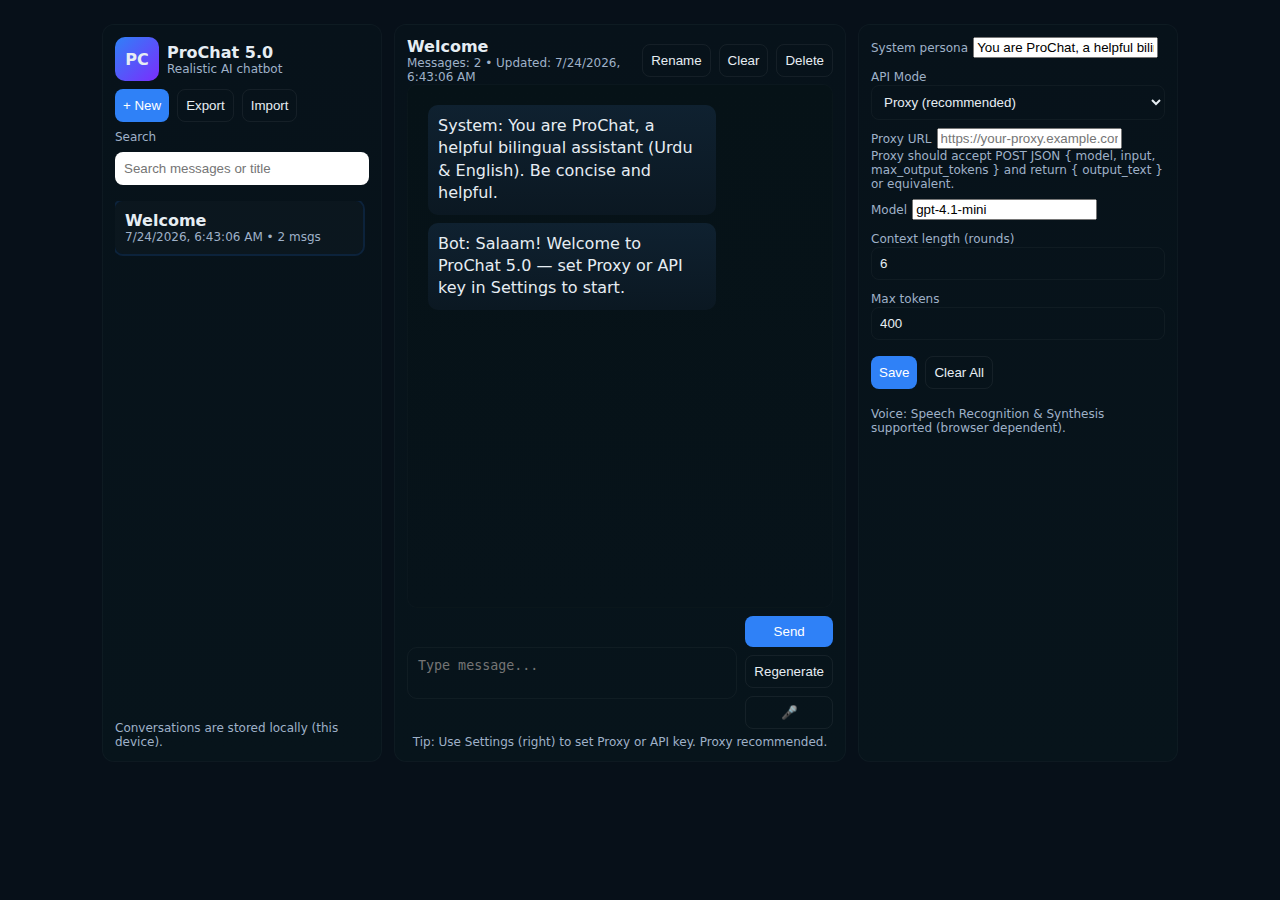
<file: ChatBot.html>
<!doctype html>
<html lang="en">
<head>
<meta charset="utf-8" />
<meta name="viewport" content="width=device-width,initial-scale=1,maximum-scale=1,user-scalable=no" />
<title>ProChat 5.0 — Realistic Chatbot</title>
<style>
  :root{--bg:#071019;--card:#0d1720;--muted:#9fb1c8;--accent:#2f81f7;--ok:#1f883d}
  *{box-sizing:border-box}
  body{margin:0;font-family:Inter,system-ui,Arial;background:var(--bg);color:#e6edf3}
  .wrap{max-width:1100px;margin:12px auto;padding:12px;display:grid;grid-template-columns:280px 1fr 320px;gap:12px}
  .panel{background:linear-gradient(180deg,#07121a,#07141b);border-radius:12px;padding:12px;border:1px solid rgba(255,255,255,0.03)}
  .sidebar{display:flex;flex-direction:column;height:82vh}
  .brand{display:flex;align-items:center;gap:8px;margin-bottom:8px}
  .logo{width:44px;height:44px;border-radius:10px;background:linear-gradient(135deg,var(--accent),#7b2dfd);display:flex;align-items:center;justify-content:center;font-weight:700}
  .controls{display:flex;gap:8px;flex-wrap:wrap;margin-bottom:8px}
  .btn{background:transparent;border:1px solid rgba(255,255,255,0.06);padding:8px;border-radius:8px;color:inherit;cursor:pointer}
  .btn.primary{background:var(--accent);color:#fff;border:none}
  .convos{flex:1;overflow:auto;margin-top:8px;padding-right:6px}
  .convo{padding:10px;border-radius:8px;margin-bottom:6px;background:rgba(255,255,255,0.02);display:flex;justify-content:space-between;align-items:center;cursor:pointer}
  .convo .meta{font-size:12px;color:var(--muted)}
  /* main */
  .main{display:flex;flex-direction:column;height:82vh}
  #chat{flex:1;overflow:auto;padding:12px;border-radius:10px;background:linear-gradient(180deg,#061217,#07131a);border:1px solid rgba(255,255,255,0.02)}
  .msg{max-width:72%;padding:10px;margin:8px;border-radius:10px;white-space:pre-wrap;line-height:1.4}
  .msg.user{margin-left:auto;background:linear-gradient(180deg,#083a5b,#06406b)}
  .msg.assistant{margin-right:auto;background:linear-gradient(180deg,#0f2130,#0b1822)}
  .inputRow{display:flex;gap:8px;margin-top:8px;align-items:center}
  textarea{flex:1;padding:10px;border-radius:10px;border:1px solid rgba(255,255,255,0.04);background:transparent;color:inherit;resize:none}
  .right{display:flex;flex-direction:column;gap:8px;height:82vh}
  label{font-size:12px;color:var(--muted);margin-bottom:6px}
  input[type="text"], input[type="number"], select{width:100%;padding:8px;border-radius:8px;border:1px solid rgba(255,255,255,0.04);background:transparent;color:inherit}
  .small{font-size:12px;color:var(--muted)}
  footer.small{font-size:12px;color:var(--muted);text-align:center;margin-top:6px}
  @media(max-width:1000px){
    .wrap{grid-template-columns:1fr;grid-auto-rows:auto}
    .sidebar,.right{height:auto}
    .main{height:auto}
  }
</style>
</head>
<body>
<div class="wrap">
  <!-- Sidebar -->
  <div class="panel sidebar">
    <div class="brand"><div class="logo">PC</div><div><strong>ProChat 5.0</strong><div class="small">Realistic AI chatbot</div></div></div>
    <div class="controls">
      <button class="btn primary" id="newBtn">+ New</button>
      <button class="btn" id="exportBtn">Export</button>
      <button class="btn" id="importBtn">Import</button>
    </div>

    <div class="small">Search</div>
    <input id="search" placeholder="Search messages or title" style="margin:8px 0;padding:8px;border-radius:8px;border:1px solid rgba(255,255,255,0.04)">

    <div class="convos" id="convos"></div>
    <div class="small" style="margin-top:8px">Conversations are stored locally (this device).</div>
  </div>

  <!-- Main -->
  <div class="panel main">
    <div style="display:flex;justify-content:space-between;align-items:center;gap:12px">
      <div>
        <div><strong id="titleLabel">New Conversation</strong></div>
        <div class="small" id="metaLabel">No messages</div>
      </div>
      <div style="display:flex;gap:8px">
        <button class="btn" id="renameBtn">Rename</button>
        <button class="btn" id="clearBtn">Clear</button>
        <button class="btn" id="deleteBtn">Delete</button>
      </div>
    </div>

    <div id="chat" aria-live="polite"></div>

    <div class="inputRow">
      <textarea id="input" rows="2" placeholder="Type message..."></textarea>
      <div style="display:flex;flex-direction:column;gap:8px">
        <button class="btn primary" id="sendBtn">Send</button>
        <button class="btn" id="regenBtn">Regenerate</button>
        <button class="btn" id="voiceBtn">🎤</button>
      </div>
    </div>
    <footer class="small">Tip: Use Settings (right) to set Proxy or API key. Proxy recommended.</footer>
  </div>

  <!-- Right: settings -->
  <div class="panel right">
    <div>
      <label>System persona</label>
      <input id="persona" placeholder="You are a concise bilingual assistant (Urdu & English)...">
    </div>

    <div>
      <label>API Mode</label>
      <select id="apiMode">
        <option value="proxy">Proxy (recommended)</option>
        <option value="direct">Direct (unsafe)</option>
        <option value="offline">Offline demo</option>
      </select>
    </div>

    <div id="proxyBlock">
      <label>Proxy URL</label>
      <input id="proxyUrl" placeholder="https://your-proxy.example.com/chat">
      <div class="small">Proxy should accept POST JSON { model, input, max_output_tokens } and return { output_text } or equivalent.</div>
    </div>

    <div id="keyBlock" style="display:none">
      <label>OpenAI API Key (sk-...)</label>
      <input id="apiKey" placeholder="sk-... (do not publish)">
      <div class="small">Direct mode will use this key in browser (unsafe to share).</div>
    </div>

    <div>
      <label>Model</label>
      <input id="model" value="gpt-4.1-mini">
    </div>

    <div>
      <label>Context length (rounds)</label>
      <input id="context" type="number" value="6" min="1" max="20">
    </div>

    <div>
      <label>Max tokens</label>
      <input id="maxTokens" type="number" value="400">
    </div>

    <div style="display:flex;gap:8px;margin-top:8px">
      <button class="btn primary" id="saveSettings">Save</button>
      <button class="btn" id="clearAll">Clear All</button>
    </div>

    <div style="margin-top:10px" class="small">Voice: Speech Recognition & Synthesis supported (browser dependent).</div>
  </div>
</div>

<script>
/* ---------------------------
  ProChat 5.0 Single-file JS
  - localStorage key: prochat5_v1
  - supports proxy/direct/offline
----------------------------*/

const STORAGE_KEY = 'prochat5_v1';

function defaultState(){
  return {
    settings: {
      persona: "You are ProChat, a helpful bilingual assistant (Urdu & English). Be concise and helpful.",
      apiMode: "proxy", // proxy | direct | offline
      proxyUrl: "",
      apiKey: "",
      model: "gpt-4.1-mini",
      maxTokens: 400,
      contextRounds: 6
    },
    convos: []
  };
}

let state = JSON.parse(localStorage.getItem(STORAGE_KEY) || 'null') || defaultState();

// DOM refs
const convosEl = document.getElementById('convos');
const newBtn = document.getElementById('newBtn');
const exportBtn = document.getElementById('exportBtn');
const importBtn = document.getElementById('importBtn');
const searchInput = document.getElementById('search');

const chatEl = document.getElementById('chat');
const titleLabel = document.getElementById('titleLabel');
const metaLabel = document.getElementById('metaLabel');
const inputEl = document.getElementById('input');
const sendBtn = document.getElementById('sendBtn');
const regenBtn = document.getElementById('regenBtn');
const voiceBtn = document.getElementById('voiceBtn');

const personaEl = document.getElementById('persona');
const apiModeEl = document.getElementById('apiMode');
const proxyUrlEl = document.getElementById('proxyUrl');
const apiKeyEl = document.getElementById('apiKey');
const modelEl = document.getElementById('model');
const contextEl = document.getElementById('context');
const maxTokensEl = document.getElementById('maxTokens');
const saveSettingsBtn = document.getElementById('saveSettings');
const clearAllBtn = document.getElementById('clearAll');

const keyBlock = document.getElementById('keyBlock');
const proxyBlock = document.getElementById('proxyBlock');

let currentId = null;
let recognizer = null;
let speaking = false;

/* ---------- helpers ---------- */
function uid(n=8){ return Math.random().toString(36).slice(2,2+n); }
function now(){ return Date.now(); }
function save(){ localStorage.setItem(STORAGE_KEY, JSON.stringify(state)); }
function formatDate(ts){ return new Date(ts).toLocaleString(); }
function ensureConvo(){
  if(!currentId){
    const c = createConvo("Conversation " + (state.convos.length+1));
    setCurrent(c.id);
  }
}
function createConvo(title){
  const c = { id: uid(10), title: title||"New Conversation", createdAt: now(), updatedAt: now(), messages:[ {role:'system',content: state.settings.persona, ts:now()} ]};
  state.convos.unshift(c);
  save();
  renderConvos();
  return c;
}
function findConvo(id){ return state.convos.find(x=>x.id===id); }

/* ---------- render ---------- */
function renderConvos(filter=''){
  convosEl.innerHTML = '';
  const list = state.convos.filter(c=>{
    if(!filter) return true;
    const f = filter.toLowerCase();
    if(c.title.toLowerCase().includes(f)) return true;
    for(const m of c.messages) if((m.content||'').toLowerCase().includes(f)) return true;
    return false;
  });
  for(const c of list){
    const d = document.createElement('div');
    d.className = 'convo';
    d.dataset.id = c.id;
    d.innerHTML = `<div><div style="font-weight:600">${escapeHtml(c.title)}</div><div class="meta">${formatDate(c.updatedAt)} • ${c.messages.length} msgs</div></div>`;
    d.addEventListener('click', ()=> setCurrent(c.id));
    convosEl.appendChild(d);
  }
}

function escapeHtml(s=''){ return s.replaceAll('&','&amp;').replaceAll('<','&lt;').replaceAll('>','&gt;'); }

function renderChat(c){
  chatEl.innerHTML = '';
  for(const m of c.messages){
    const div = document.createElement('div');
    div.className = 'msg ' + (m.role==='user' ? 'user' : (m.role==='system' ? 'assistant' : 'assistant'));
    let prefix = m.role==='user' ? 'You: ' : (m.role==='system' ? 'System: ' : 'Bot: ');
    div.textContent = prefix + m.content;
    chatEl.appendChild(div);
  }
  chatEl.scrollTop = chatEl.scrollHeight;
  titleLabel.textContent = c.title;
  metaLabel.textContent = `Messages: ${c.messages.length} • Updated: ${formatDate(c.updatedAt)}`;
}

/* ---------- select current ---------- */
function setCurrent(id){
  currentId = id;
  const c = findConvo(id);
  if(!c) return;
  renderChat(c);
  // highlight selection
  document.querySelectorAll('.convo').forEach(el=> el.style.outline = (el.dataset.id===id? '2px solid rgba(47,129,247,0.15)':'none'));
}

/* ---------- message flow ---------- */
function addMessage(id, role, content){
  const c = findConvo(id);
  if(!c) return;
  c.messages.push({role, content, ts:now()});
  c.updatedAt = now();
  save();
  if(currentId===id) renderChat(c);
  renderConvos(searchInput.value.trim());
}

/* ---------- build prompt with context ---------- */
function buildInput(c){
  const persona = state.settings.persona;
  const rounds = Number(contextEl.value || state.settings.contextRounds || 6);
  const msgs = c.messages.filter(m=>m.role!=='system');
  const recent = msgs.slice(-rounds*2);
  let input = `SYSTEM: ${persona}\n\n`;
  for(const m of recent){
    input += `${m.role.toUpperCase()}: ${m.content}\n\n`;
  }
  if(c.messages.length > rounds*4){
    // local short summary of older text to reduce tokens (very naive)
    const older = c.messages.slice(0, Math.max(0,c.messages.length - rounds*2)).filter(m=>m.role!=='system').map(m=>m.content).join('\n\n');
    input = `SYSTEM: ${persona}\n\nSUMMARY_OF_OLDER: ${older.slice(0,600)}\n\n` + input;
  }
  return input;
}

/* ---------- call AI ---------- */
async function callAI(payload){
  const mode = state.settings.apiMode;
  if(mode === 'offline') {
    await new Promise(r=>setTimeout(r,600));
    return { ok:true, text: "Offline demo reply: connect proxy or direct API for real responses." };
  }
  if(mode === 'proxy'){
    const url = state.settings.proxyUrl;
    if(!url) return { ok:false, error:"Proxy URL not configured." };
    try{
      const r = await fetch(url, { method:'POST', headers:{'Content-Type':'application/json'}, body: JSON.stringify(payload)});
      const d = await r.json();
      return { ok:true, text: d.output_text || d.output?.[0]?.content?.[0]?.text || d.choices?.[0]?.message?.content || JSON.stringify(d) };
    }catch(err){ return { ok:false, error: err.message }; }
  }
  if(mode === 'direct'){
    const key = state.settings.apiKey;
    if(!key) return { ok:false, error:"API key not set." };
    try{
      const r = await fetch("https://api.openai.com/v1/responses", {
        method:'POST',
        headers:{ 'Content-Type':'application/json', 'Authorization':'Bearer ' + key },
        body: JSON.stringify(payload)
      });
      const d = await r.json();
      return { ok:true, text: d.output_text || d.output?.[0]?.content?.[0]?.text || d.choices?.[0]?.message?.content || JSON.stringify(d) };
    }catch(err){ return { ok:false, error: err.message }; }
  }
  return { ok:false, error:'Unknown API mode' };
}

let lastCallPromise = null;
async function sendMessage(text){
  ensureConvo();
  const c = findConvo(currentId);
  if(!c) return;
  addMessage(c.id, 'user', text);
  addMessage(c.id, 'assistant', '…thinking…'); // placeholder
  const placeholderIndex = c.messages.length - 1;

  const inputStr = buildInput(c) + `USER: ${text}`;
  const payload = { model: state.settings.model || 'gpt-4.1-mini', input: inputStr, max_output_tokens: Number(state.settings.maxTokens || 400), temperature: 0.7 };

  sendBtn.disabled = true; regenBtn.disabled = true;
  lastCallPromise = callAI(payload);
  const r = await lastCallPromise;
  if(!r.ok){
    c.messages[placeholderIndex].content = 'Error: ' + (r.error || 'unknown');
  } else {
    c.messages[placeholderIndex].content = r.text;
    // optional: auto-generate title if not set
    if(!c.title || c.title.startsWith('Conversation')) {
      c.title = (text.slice(0,40) || 'Conversation').trim();
    }
  }
  c.updatedAt = now();
  save();
  renderChat(c);
  sendBtn.disabled = false; regenBtn.disabled = false;
}

/* ---------- UI events ---------- */
newBtn.addEventListener('click', ()=> { const c = createConvo('Conversation ' + (state.convos.length+1)); setCurrent(c.id); });
exportBtn.addEventListener('click', ()=> {
  const blob = new Blob([JSON.stringify(state, null,2)], {type:'application/json'});
  const a = document.createElement('a'); a.href = URL.createObjectURL(blob); a.download = 'prochat_export_'+Date.now()+'.json'; a.click();
});
importBtn.addEventListener('click', ()=> {
  const inp = document.createElement('input'); inp.type='file'; inp.accept='.json';
  inp.onchange = async e=>{
    const f = e.target.files[0]; if(!f) return;
    const txt = await f.text(); try { const obj = JSON.parse(txt); if(obj.convos){ state = obj; save(); renderConvos(); if(state.convos.length) setCurrent(state.convos[0].id); alert('Imported'); } else alert('Invalid file'); } catch(err){ alert('Parse error: '+err.message); }
  }; inp.click();
});
searchInput.addEventListener('input', ()=> renderConvos(searchInput.value.trim()));

/* send/regenerate/voice */
sendBtn.addEventListener('click', ()=> { const t = inputEl.value.trim(); if(!t) return; sendMessage(t); inputEl.value=''; });
regenBtn.addEventListener('click', async ()=> {
  const c = findConvo(currentId); if(!c) return;
  // find last user message
  for(let i=c.messages.length-1;i>=0;i--){
    if(c.messages[i].role === 'user'){
      const lastUser = c.messages[i].content;
      c.messages = c.messages.slice(0, i+1); save(); renderChat(c);
      await sendMessage(lastUser);
      return;
    }
  }
  alert('No previous user message to regenerate.');
});

/* settings save */
saveSettingsBtn.addEventListener('click', ()=> {
  state.settings.persona = personaEl.value.trim() || state.settings.persona;
  state.settings.apiMode = apiModeEl.value;
  state.settings.proxyUrl = proxyUrlEl.value.trim();
  state.settings.apiKey = apiKeyEl.value.trim();
  state.settings.model = modelEl.value.trim();
  state.settings.maxTokens = Number(maxTokensEl.value) || state.settings.maxTokens;
  save();
  alert('Settings saved');
  // toggle blocks
  keyBlock.style.display = (state.settings.apiMode === 'direct') ? 'block' : 'none';
  proxyBlock.style.display = (state.settings.apiMode === 'proxy') ? 'block' : 'none';
  renderConvos();
});
clearAllBtn.addEventListener('click', ()=> { if(confirm('Clear all saved data?')) { localStorage.removeItem(STORAGE_KEY); state = defaultState(); save(); renderConvos(); chatEl.innerHTML=''; currentId=null; } });

/* rename/clear/delete (top buttons) */
document.getElementById('renameBtn').addEventListener('click', ()=> {
  const c = findConvo(currentId); if(!c) return alert('Select a convo'); const t = prompt('New title', c.title); if(t!=null){ c.title = t; c.updatedAt = now(); save(); renderConvos(); setCurrent(c.id); }
});
document.getElementById('clearBtn').addEventListener('click', ()=> {
  const c = findConvo(currentId); if(!c) return; if(confirm('Clear messages?')){ c.messages = [{role:'system',content: state.settings.persona, ts:now()}]; c.updatedAt = now(); save(); renderChat(c); renderConvos(); }
});
document.getElementById('deleteBtn').addEventListener('click', ()=> {
  const idx = state.convos.findIndex(x=>x.id===currentId); if(idx<0) return; if(confirm('Delete convo?')){ state.convos.splice(idx,1); save(); renderConvos(); if(state.convos.length) setCurrent(state.convos[0].id); else { currentId=null; chatEl.innerHTML=''; titleLabel.textContent='New Conversation'; } }
});

/* voice input & output (basic) */
voiceBtn.addEventListener('click', ()=> {
  if(!('webkitSpeechRecognition' in window) && !('SpeechRecognition' in window)) {
    alert('Speech recognition not supported in this browser.');
    return;
  }
  if(!recognizer){
    const SR = window.SpeechRecognition || window.webkitSpeechRecognition;
    recognizer = new SR();
    recognizer.lang = 'en-US';
    recognizer.interimResults = false;
    recognizer.onresult = (e)=> {
      const text = e.results[0][0].transcript;
      inputEl.value += (inputEl.value? ' ' : '') + text;
    };
    recognizer.onend = ()=> { recognizer=null; voiceBtn.textContent='🎤'; };
    recognizer.onerror = ()=> { recognizer=null; voiceBtn.textContent='🎤'; };
    recognizer.start(); voiceBtn.textContent='Listening...';
  } else {
    recognizer.stop(); recognizer=null; voiceBtn.textContent='🎤';
  }
});

function speak(text){
  if(!('speechSynthesis' in window)) return;
  const utter = new SpeechSynthesisUtterance(text);
  utter.lang = 'en-US';
  speechSynthesis.speak(utter);
}

/* ---------- init ---------- */
personaEl.value = state.settings.persona;
apiModeEl.value = state.settings.apiMode;
proxyUrlEl.value = state.settings.proxyUrl;
apiKeyEl.value = state.settings.apiKey;
modelEl.value = state.settings.model;
contextEl.value = state.settings.contextRounds;
maxTokensEl.value = state.settings.maxTokens;
keyBlock.style.display = (state.settings.apiMode === 'direct') ? 'block' : 'none';
proxyBlock.style.display = (state.settings.apiMode === 'proxy') ? 'block' : 'none';

renderConvos();
if(state.convos.length) setCurrent(state.convos[0].id);
else { const c=createConvo('Welcome'); addMessage(c.id,'assistant','Salaam! Welcome to ProChat 5.0 — set Proxy or API key in Settings to start.'); setCurrent(c.id); }

/* expose quick debug in console (only on localhost) */
if(location.hostname==='localhost' || location.hostname==='127.0.0.1') window._PROCHAT = state;

/* ---------- where to put API key / proxy ---------- */
/*
  -> To use OpenAI securely: set API Mode = "proxy" and deploy a serverless function that forwards requests to OpenAI.
     Put that function URL into Settings -> Proxy URL.

  -> If you only want to test locally & do not plan to publish the HTML:
     set API Mode = "direct" and paste your API key into Settings -> OpenAI API Key.
     DO NOT commit/publish your key anywhere public.

  Example Proxy payload expected by this HTML:
    POST { model, input, max_output_tokens, temperature? }
    Response should be JSON with either:
      { "output_text": "..." } or { "choices": [ { "message": { "content": "..." } } ] }
*/

</script>
</body>
</html>
</file>
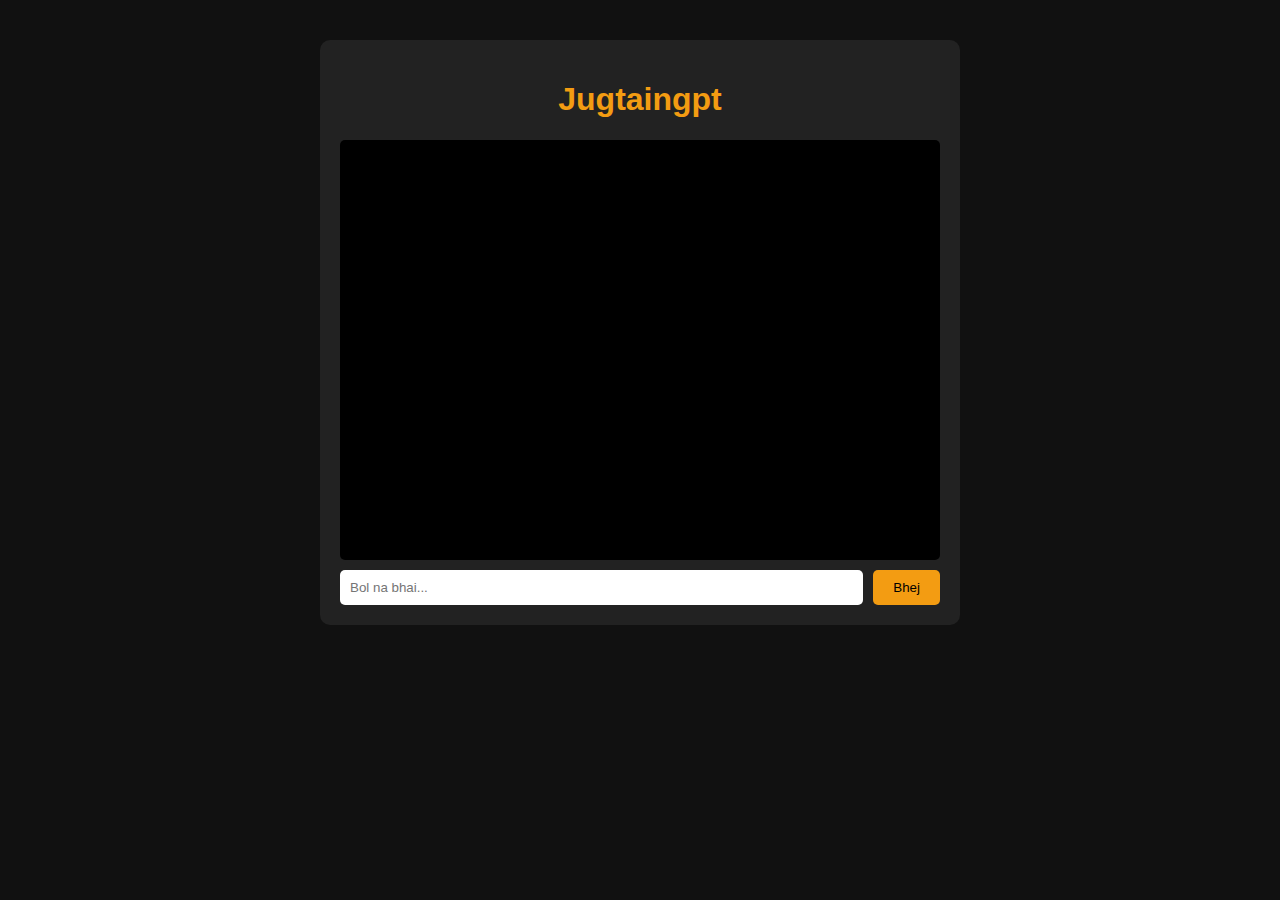
<file: UI.html>
<!DOCTYPE html>
<html lang="en">
<head>
  <meta charset="UTF-8">
  <title>Jugtaingpt - Beta</title>
  <link rel="stylesheet" href="style.css">
</head>
<body>
  <div class="chat-container">
    <h1>Jugtaingpt</h1>
    <div class="chat-box" id="chat-box"></div>
    <div class="input-box">
      <input type="text" id="user-input" placeholder="Bol na bhai...">
      <button onclick="sendMessage()">Bhej</button>
    </div>
  </div>
  <script src="script.js"></script>
</body>
</html>
</file>
<file: style.css>
body {
  margin: 0;
  padding: 0;
  background: #111;
  font-family: 'Segoe UI', sans-serif;
  color: #eee;
}

.chat-container {
  max-width: 600px;
  margin: auto;
  padding: 20px;
  background: #222;
  border-radius: 10px;
  margin-top: 40px;
}

h1 {
  text-align: center;
  color: #f39c12;
}

.chat-box {
  background: #000;
  height: 400px;
  overflow-y: auto;
  padding: 10px;
  border-radius: 5px;
  margin-bottom: 10px;
}

.input-box {
  display: flex;
  gap: 10px;
}

input {
  flex: 1;
  padding: 10px;
  border: none;
  border-radius: 5px;
  outline: none;
}

button {
  background: #f39c12;
  border: none;
  padding: 10px 20px;
  color: #000;
  border-radius: 5px;
  cursor: pointer;
}
</file>
